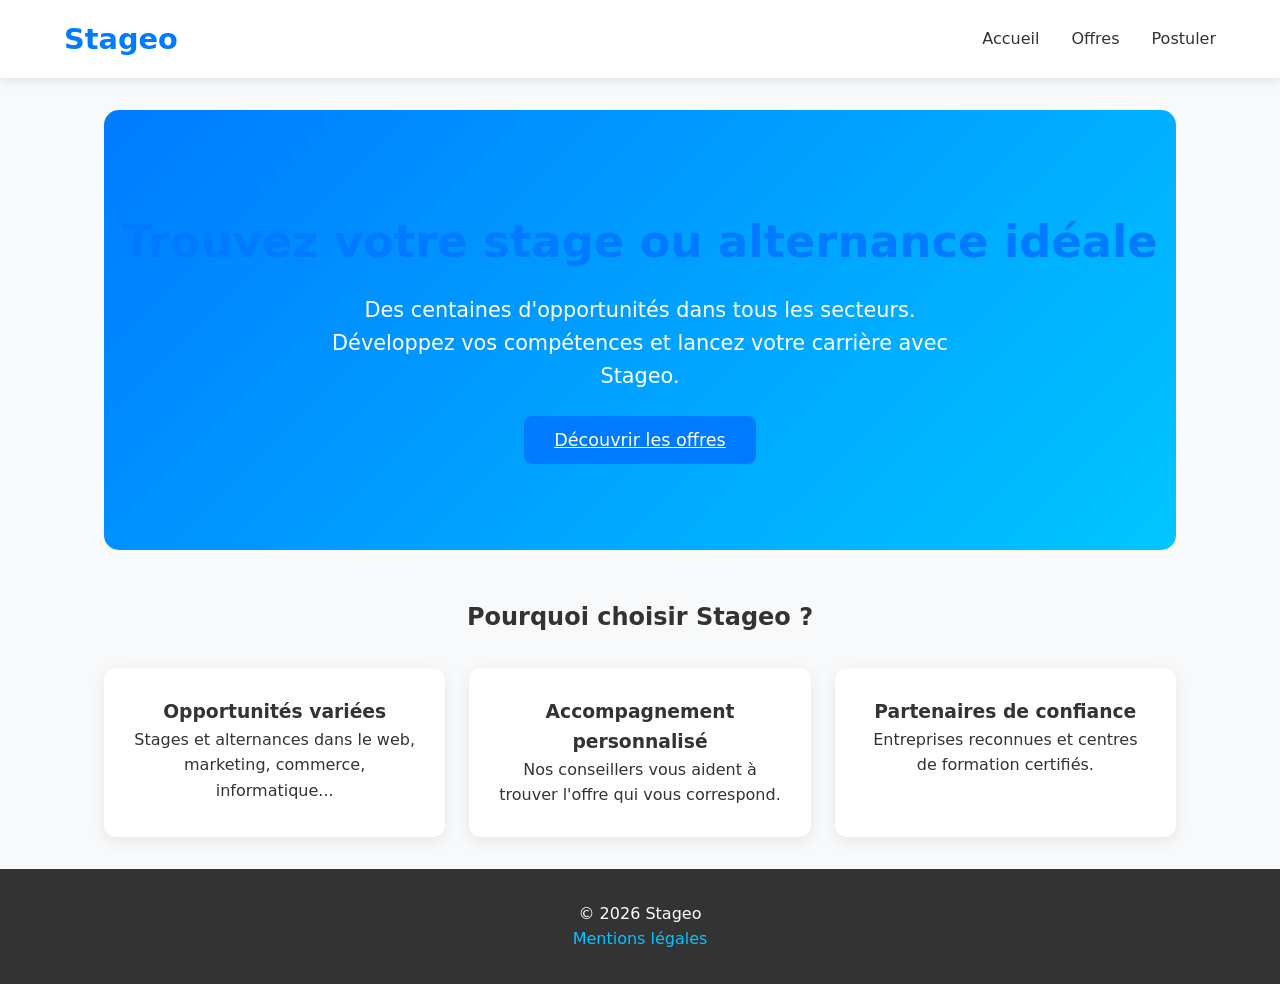
<file: index.html>
<!DOCTYPE html>
<html lang="fr">
<head>
    <meta charset="UTF-8">
    <meta name="viewport" content="width=device-width, initial-scale=1.0">
    <title>Stageo - Stages & Alternances</title>
    <link rel="stylesheet" href="css/style.css">
</head>
<body>

    <header>
        <div class="logo"><a href="index.html">Stageo</a></div>
        <nav class="menu-desktop">
            <a href="index.html">Accueil</a>
            <a href="html/offres.html">Offres</a>
            <a href="html/application_form.html">Postuler</a>
        </nav>
        <button class="burger" id="burger" aria-label="Menu">☰</button>
        <nav class="menu-mobile" id="menuMobile">
            <a href="index.html">Accueil</a>
            <a href="html/offres.html">Offres</a>
            <a href="html/application_form.html">Postuler</a>
        </nav>
    </header>

    <main>
        <section class="hero">
            <h1>Trouvez votre stage ou alternance idéale</h1>
            <p>Des centaines d'opportunités dans tous les secteurs.<br>
               Développez vos compétences et lancez votre carrière avec Stageo.</p>
            <a href="html/offres.html" class="btn">Découvrir les offres</a>
        </section>

        <section>
            <h2 style="text-align:center; margin: 3rem 0 2rem;">Pourquoi choisir Stageo ?</h2>
            <div class="features-grid">
                <div class="features">
                    <h3>Opportunités variées</h3>
                    <p>Stages et alternances dans le web, marketing, commerce, informatique...</p>
                </div>
                <div class="features">
                    <h3>Accompagnement personnalisé</h3>
                    <p>Nos conseillers vous aident à trouver l'offre qui vous correspond.</p>
                </div>
                <div class="features">
                    <h3>Partenaires de confiance</h3>
                    <p>Entreprises reconnues et centres de formation certifiés.</p>
                </div>
            </div>
        </section>
    </main>

    <footer>
        <p>&copy; 2026 Stageo</p>
        <div class="footer-links">
            <a href="html/legal_mentions.html">Mentions légales</a>
        </div>
    </footer>

    <button id="scrollToTop" class="scroll-top">↑</button>

    <script src="js/script.js" defer></script>
</body>
</html>
</file>
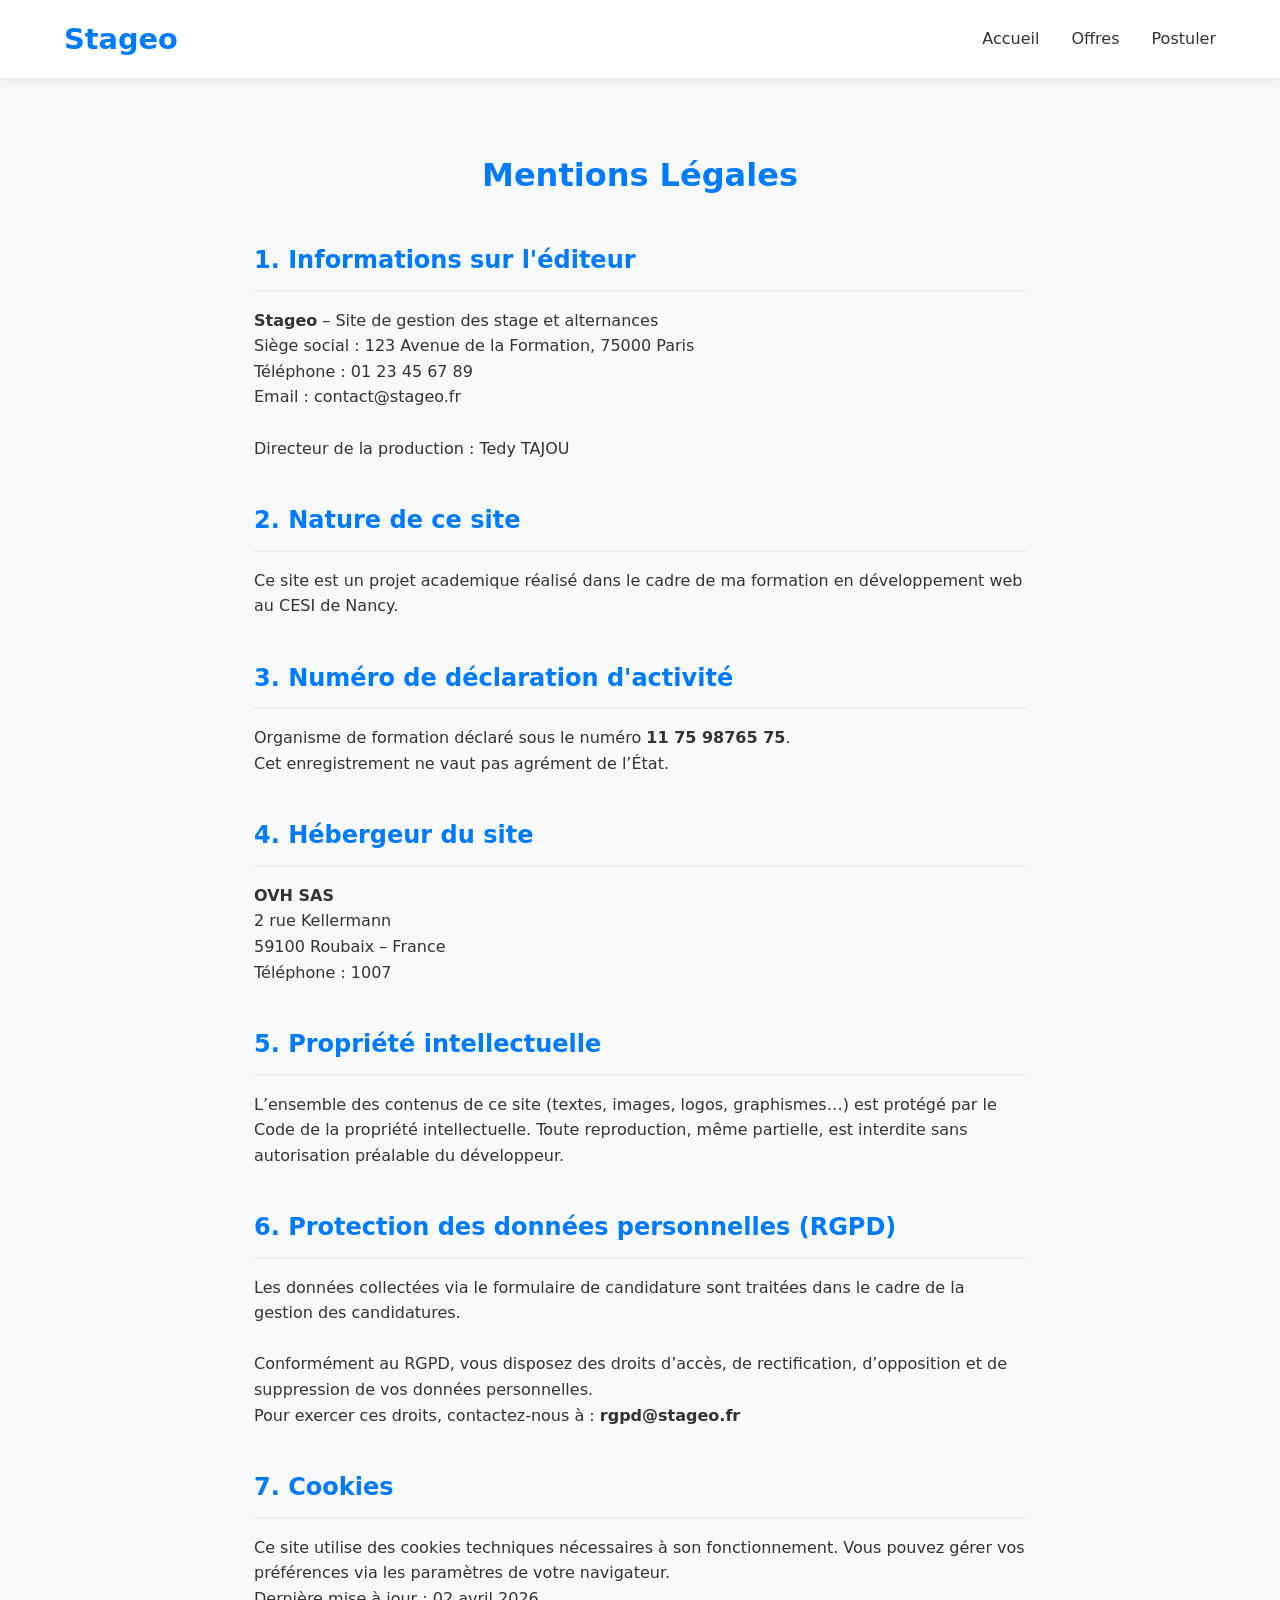
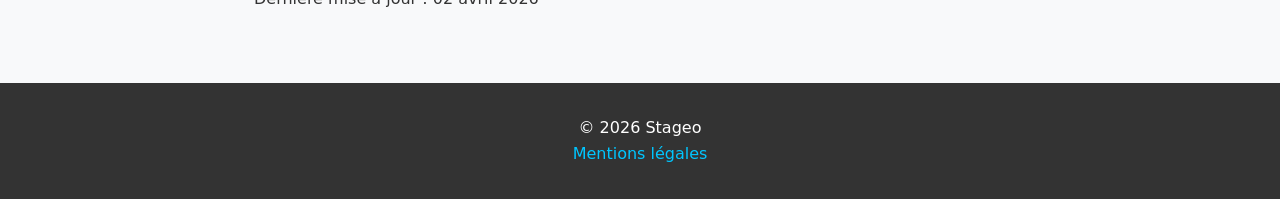
<file: html/legal_mentions.html>
<!DOCTYPE html>
<html lang="fr">
<head>
    <meta charset="UTF-8">
    <meta name="viewport" content="width=device-width, initial-scale=1.0">
    <title>Mentions Légales - Stageo</title>
    <link rel="stylesheet" href="../css/style.css">
</head>
<body>

    <header>
        <div class="logo"><a href="../index.html">Stageo</a></div>
        <nav class="menu-desktop">
            <a href="../index.html">Accueil</a>
            <a href="offres.html">Offres</a>
            <a href="application_form.html">Postuler</a>
        </nav>
        <button class="burger" id="burger" aria-label="Menu">☰</button>
        <nav class="menu-mobile" id="menuMobile">
            <a href="../index.html">Accueil</a>
            <a href="offres.html">Offres</a>
            <a href="application_form.html">Postuler</a>
        </nav>
    </header>

    <main class="legal-page">
        <h1>Mentions Légales</h1>

        <section>
            <h2>1. Informations sur l'éditeur</h2>
            <p>
                <strong>Stageo</strong> – Site de gestion des stage et alternances<br>
                Siège social : 123 Avenue de la Formation, 75000 Paris<br>
                Téléphone : 01 23 45 67 89<br>
                Email : contact@stageo.fr<br><br>
                Directeur de la production : Tedy TAJOU
            </p>
        </section>

        <section>
            <h2>2. Nature de ce site</h2>
            <p>
                Ce site est un projet academique réalisé dans le cadre de ma formation en développement web au CESI de Nancy.
            </p>
        </section>

        <section>
            <h2>3. Numéro de déclaration d'activité</h2>
            <p>
                Organisme de formation déclaré sous le numéro <strong>11 75 98765 75</strong>.<br>
                Cet enregistrement ne vaut pas agrément de l’État.
            </p>
        </section>

        <section>
            <h2>4. Hébergeur du site</h2>
            <p>
                <strong>OVH SAS</strong><br>
                2 rue Kellermann<br>
                59100 Roubaix – France<br>
                Téléphone : 1007
            </p>
        </section>

        <section>
            <h2>5. Propriété intellectuelle</h2>
            <p>
                L’ensemble des contenus de ce site (textes, images, logos, graphismes…) est protégé par le Code de la propriété intellectuelle. 
                Toute reproduction, même partielle, est interdite sans autorisation préalable du développeur.
            </p>
        </section>

        <section>
            <h2>6. Protection des données personnelles (RGPD)</h2>
            <p>
                Les données collectées via le formulaire de candidature sont traitées dans le cadre de la gestion des candidatures.<br><br>
                Conformément au RGPD, vous disposez des droits d’accès, de rectification, d’opposition et de suppression de vos données personnelles.<br>
                Pour exercer ces droits, contactez-nous à : <strong>rgpd@stageo.fr</strong>
            </p>
        </section>

        <section>
            <h2>7. Cookies</h2>
            <p>
                Ce site utilise des cookies techniques nécessaires à son fonctionnement. 
                Vous pouvez gérer vos préférences via les paramètres de votre navigateur.
            </p>
        </section>

        <div class="last-updated">
            <p>Dernière mise à jour : 02 avril 2026</p>
        </div>
    </main>

    <footer>
        <p>&copy; 2026 Stageo</p>
        <div class="footer-links">
            <a href="legal_mentions.html">Mentions légales</a>
        </div>
    </footer>

    <button id="scrollToTop" class="scroll-top">↑</button>

    <script src="../js/script.js" defer></script>
</body>
</html>
</file>
<file: css/style.css>
* {
    margin: 0;
    padding: 0;
    box-sizing: border-box;
}

body {
    font-family: 'Segoe UI', system-ui, sans-serif;
    line-height: 1.6;
    color: #333;
    background-color: #f8f9fa;
    display: flex;
    flex-direction: column;
    min-height: 100vh;
}

/* HEADER */
header {
    background: white;
    box-shadow: 0 2px 10px rgba(0,0,0,0.1);
    position: sticky;
    top: 0;
    z-index: 1000;
    padding: 1rem 5%;
    display: flex;
    align-items: center;
    justify-content: space-between;
    flex-wrap: wrap;
}

.logo {
    font-size: 1.8rem;
    font-weight: bold;
    color: #007bff;

    & a {
        text-decoration: none;
        color: inherit;
    }
}

.menu-desktop {
    display: flex;
    gap: 2rem;
}

.menu-desktop a,
.menu-mobile a {
    text-decoration: none;
    color: #333;
    font-weight: 500;
}

.burger {
    display: none;
    flex-direction: column;
    gap: 5px;
    background: none;
    border: none;
    cursor: pointer;
}

.burger span {
    width: 30px;
    height: 3px;
    background: #333;
    transition: 0.3s;
}

.burger.active span:nth-child(1) { transform: rotate(45deg) translate(5px, 6px); }
.burger.active span:nth-child(2) { opacity: 0; }
.burger.active span:nth-child(3) { transform: rotate(-45deg) translate(6px, -6px); }

.menu-mobile {
    display: none;
    width: 100%;
    background: white;
    padding: 1rem 0;
}

.menu-mobile.active { display: flex; flex-direction: column; }

main {
    flex: 1;
    padding: 2rem 5%;
    max-width: 1200px;
    margin: 0 auto;
    width: 100%;
}

h1 {
    text-align: center;
    margin-bottom: 1.5rem;
    color: #007bff;
}

.hero {
    background: linear-gradient(135deg, #007bff, #00c6ff);
    color: white;
    text-align: center;
    padding: 6rem 1rem;
    border-radius: 15px;
    margin-bottom: 3rem;
}

.hero h1 {
    font-size: 2.8rem;
    margin-bottom: 1rem;
}

.hero p {
    font-size: 1.3rem;
    margin-bottom: 2rem;
    max-width: 700px;
    margin-left: auto;
    margin-right: auto;
}

.features {
    background:white; 
    padding:1.8rem; 
    border-radius:12px; 
    box-shadow:0 4px 15px rgba(0,0,0,0.08); 
    text-align:center;
}

.features-grid{
    display:grid; 
    grid-template-columns:repeat(auto-fit, minmax(280px,1fr)); 
    gap:1.5rem;
}

.offers-grid {
    display: grid;
    grid-template-columns: repeat(auto-fit, minmax(320px, 1fr));
    gap: 1.8rem;
}

.offer-card {
    background: white;
    border-radius: 12px;
    padding: 1.8rem;
    box-shadow: 0 4px 15px rgba(0,0,0,0.08);
    transition: transform 0.3s;
}

.offer-card:hover {
    transform: translateY(-8px);
}

.offer-card h3 {
    color: #007bff;
    margin-bottom: 0.6rem;
}

.offer-card .company {
    font-weight: 600;
    color: #555;
    margin-bottom: 0.8rem;
}

.offer-card .details {
    color: #666;
    margin-bottom: 1.5rem;
}

/* Formulaire */
.form-group {
    margin-bottom: 1.5rem;
}

.form-group label {
    display: block;
    margin-bottom: 8px;
    font-weight: 600;
}

.required { color: #d32f2f; }
.optional { color: #666; font-size: 0.9rem; }

.form-group input,
.form-group textarea,
.form-group input[type="file"] {
    width: 100%;
    padding: 12px;
    border: 2px solid #ddd;
    border-radius: 8px;
}

.error-msg {
    color: #d32f2f;
    font-size: 0.9rem;
    margin-top: 5px;
}

.btn {
    background: #007bff;
    color: white;
    padding: 14px 30px;
    border: none;
    border-radius: 8px;
    cursor: pointer;
    font-size: 1.1rem;
    width: 100%;
}

.btn:hover {
    background: #0056b3;
}

/* Mentions légales */
.legal-page {
    max-width: 900px;
    margin: 40px auto;
}

.legal-page h2 {
    margin: 2.5rem 0 1rem;
    color: #007bff;
    border-bottom: 2px solid #eee;
    padding-bottom: 10px;
}

/* Footer */
footer {
    background: #333;
    color: white;
    text-align: center;
    padding: 2rem 5%;
    margin-top: auto;
}

.footer-links a {
    color: #00c6ff;
    margin: 0 12px;
    text-decoration: none;
}

/* Scroll to top */
.scroll-top {
    position: fixed;
    bottom: 25px;
    right: 25px;
    width: 50px;
    height: 50px;
    background: #007bff;
    color: white;
    border: none;
    border-radius: 50%;
    font-size: 24px;
    cursor: pointer;
    opacity: 0;
    visibility: hidden;
    transition: 0.4s;
    z-index: 999;
}

.scroll-top.visible {
    opacity: 1;
    visibility: visible;
}

/* RESPONSIVE */
@media (max-width: 768px) {
    .burger { display: flex; }
    .menu-desktop { display: none; }
    .hero h1 { font-size: 2.2rem; }
    main { padding: 1.5rem 5%; }
}
</file>
